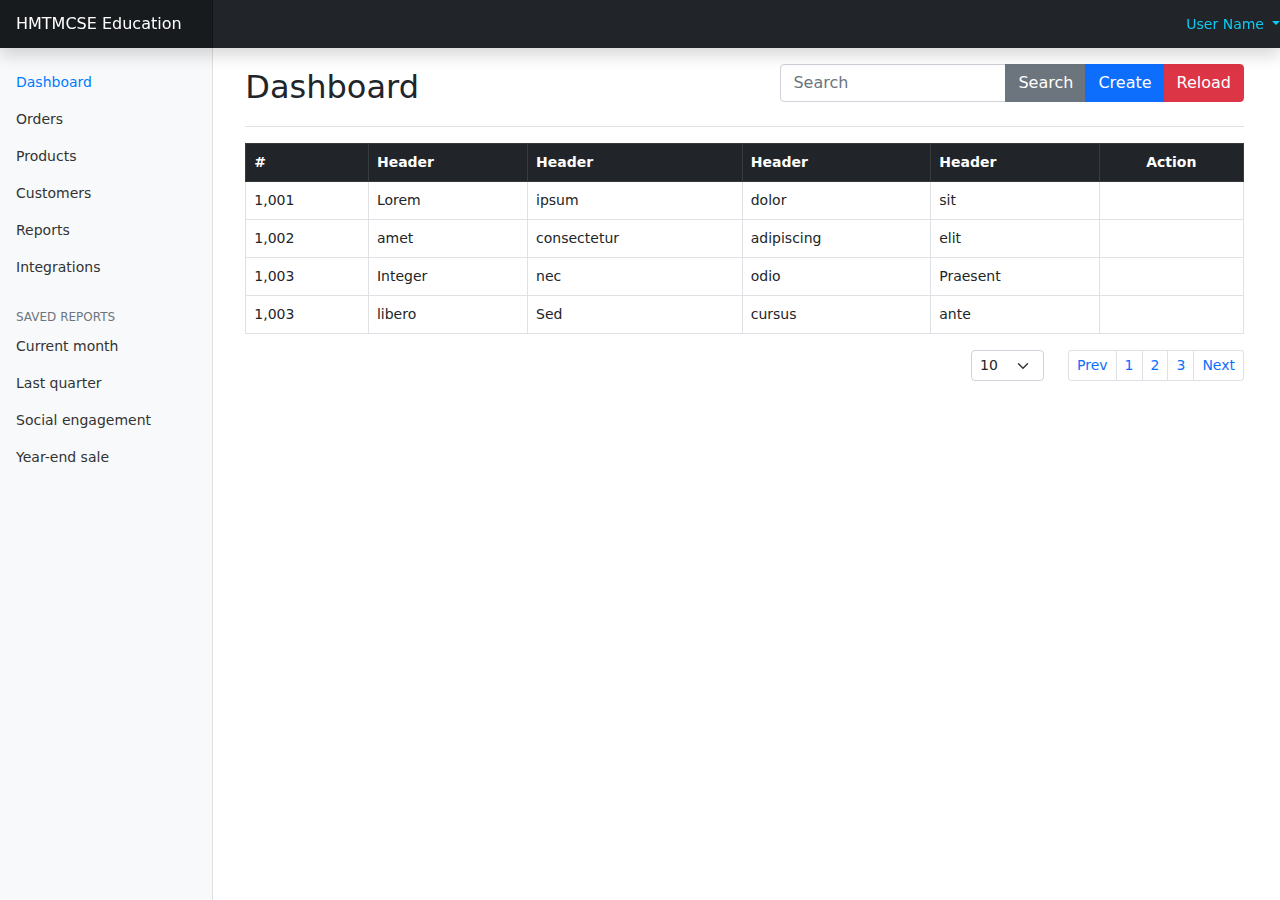
<file: pages/admin/index.html>
<!doctype html>
<html lang="en">
<head>
    <meta charset="utf-8">
    <meta name="viewport" content="width=device-width, initial-scale=1">
    <link href="../../assets/css/bootstrap.min.css" rel="stylesheet">
    <script src="../../assets/js/bootstrap.bundle.min.js"></script>
    <link href="style.css" rel="stylesheet">
    <title>Bismillah</title>
</head>
<body>

<header class="navbar navbar-dark sticky-top bg-dark flex-md-nowrap p-0 shadow">
    <a class="navbar-brand col-md-3 col-lg-2 me-0 px-3" href="#">HMTMCSE Education</a>
    <button class="navbar-toggler position-absolute d-md-none collapsed" type="button" data-bs-toggle="collapse" data-bs-target="#sidebarMenu" aria-controls="sidebarMenu" aria-expanded="false" aria-label="Toggle navigation">
        <span class="navbar-toggler-icon"></span>
    </button>

    <div class="dropdown">
        <span class="dropdown-toggle text-info" id="dropdownMenuButton" data-bs-toggle="dropdown" aria-expanded="false">
            User Name
        </span>
        <ul class="dropdown-menu" aria-labelledby="dropdownMenuButton">
            <li><a class="dropdown-item" href="#">Profile</a></li>
            <li><a class="dropdown-item" href="#">Logout</a></li>
        </ul>
    </div>

</header>

<div class="container-fluid">

    <nav id="sidebarMenu" class="col-md-3 col-lg-2 d-md-block bg-light sidebar collapse">
        <div class="position-sticky pt-3">
            <ul class="nav flex-column">
                <li class="nav-item">
                    <a class="nav-link active" aria-current="page" href="#">
                        <span data-feather="home"></span>
                        Dashboard
                    </a>
                </li>
                <li class="nav-item">
                    <a class="nav-link" href="#">
                        <span data-feather="file"></span>
                        Orders
                    </a>
                </li>
                <li class="nav-item">
                    <a class="nav-link" href="#">
                        <span data-feather="shopping-cart"></span>
                        Products
                    </a>
                </li>
                <li class="nav-item">
                    <a class="nav-link" href="#">
                        <span data-feather="users"></span>
                        Customers
                    </a>
                </li>
                <li class="nav-item">
                    <a class="nav-link" href="#">
                        <span data-feather="bar-chart-2"></span>
                        Reports
                    </a>
                </li>
                <li class="nav-item">
                    <a class="nav-link" href="#">
                        <span data-feather="layers"></span>
                        Integrations
                    </a>
                </li>
            </ul>

            <h6 class="sidebar-heading d-flex justify-content-between align-items-center px-3 mt-4 mb-1 text-muted">
                <span>Saved reports</span>
                <a class="link-secondary" href="#" aria-label="Add a new report">
                    <span data-feather="plus-circle"></span>
                </a>
            </h6>
            <ul class="nav flex-column mb-2">
                <li class="nav-item">
                    <a class="nav-link" href="#">
                        <span data-feather="file-text"></span>
                        Current month
                    </a>
                </li>
                <li class="nav-item">
                    <a class="nav-link" href="#">
                        <span data-feather="file-text"></span>
                        Last quarter
                    </a>
                </li>
                <li class="nav-item">
                    <a class="nav-link" href="#">
                        <span data-feather="file-text"></span>
                        Social engagement
                    </a>
                </li>
                <li class="nav-item">
                    <a class="nav-link" href="#">
                        <span data-feather="file-text"></span>
                        Year-end sale
                    </a>
                </li>
            </ul>
        </div>
    </nav>

    <main class="col-md-9 ms-sm-auto col-lg-10 px-md-4">
        <div class="d-flex justify-content-between flex-wrap flex-md-nowrap align-items-center pt-3 pb-2 mb-3 border-bottom">
            <h1 class="h2">Dashboard</h1>


            <div class="mb-2 mb-md-0">
                <form>
                    <div class="input-group mb-3">
                        <input type="text" class="form-control" placeholder="Search">
                        <button class="btn btn-secondary" type="submit">Search</button>
                        <a href="#" class="btn btn-primary">Create</a>
                        <a href="#" class="btn btn-danger">Reload</a>
                    </div>
                </form>
            </div>
        </div>

        <div class="table-responsive">
            <table class="table table-bordered">
                <thead class="table-dark">
                <tr>
                    <th>#</th>
                    <th><i class="fas fa-sort-up"></i> <a href="#" class="text-white text-decoration-none">Header</a></th>
                    <th><i class="fas fa-sort-down"></i> <a href="#" class="text-white text-decoration-none">Header</a></th>
                    <th>Header</th>
                    <th>Header</th>
                    <th class="text-center">Action</th>
                </tr>
                </thead>
                <tbody>
                <tr>
                    <td>1,001</td>
                    <td>Lorem</td>
                    <td>ipsum</td>
                    <td>dolor</td>
                    <td>sit</td>
                    <td class="text-center">
                        <div class="dropdown">
                            <a class="btn-sm" data-bs-toggle="dropdown" >
                                <span class="fas fa-ellipsis-v"></span>
                            </a>
                            <ul class="dropdown-menu">
                                <li><span class="dropdown-item text-center">View</span></li>
                                <li><span class="dropdown-item text-center">Edit</span></li>
                                <li><span class="dropdown-item text-center">Delete</span></li>
                            </ul>
                        </div>
                    </td>
                </tr>
                <tr>
                    <td>1,002</td>
                    <td>amet</td>
                    <td>consectetur</td>
                    <td>adipiscing</td>
                    <td>elit</td>
                    <td class="text-center">
                        <div class="dropdown">
                            <a class="btn-sm" data-bs-toggle="dropdown" >
                                <span class="fas fa-ellipsis-v"></span>
                            </a>
                            <ul class="dropdown-menu">
                                <li><span class="dropdown-item text-center">View</span></li>
                                <li><span class="dropdown-item text-center">Edit</span></li>
                                <li><span class="dropdown-item text-center">Delete</span></li>
                            </ul>
                        </div>
                    </td>
                </tr>
                <tr>
                    <td>1,003</td>
                    <td>Integer</td>
                    <td>nec</td>
                    <td>odio</td>
                    <td>Praesent</td>
                    <td class="text-center">
                        <div class="dropdown">
                            <a class="btn-sm" data-bs-toggle="dropdown" >
                                <span class="fas fa-ellipsis-v"></span>
                            </a>
                            <ul class="dropdown-menu">
                                <li><span class="dropdown-item text-center">View</span></li>
                                <li><span class="dropdown-item text-center">Edit</span></li>
                                <li><span class="dropdown-item text-center">Delete</span></li>
                            </ul>
                        </div>
                    </td>
                </tr>
                <tr>
                    <td>1,003</td>
                    <td>libero</td>
                    <td>Sed</td>
                    <td>cursus</td>
                    <td>ante</td>
                    <td class="text-center">
                        <div class="dropdown">
                            <a class="btn-sm" data-bs-toggle="dropdown" >
                                <span class="fas fa-ellipsis-v"></span>
                            </a>
                            <ul class="dropdown-menu">
                                <li><span class="dropdown-item text-center">View</span></li>
                                <li><span class="dropdown-item text-center">Edit</span></li>
                                <li><span class="dropdown-item text-center">Delete</span></li>
                            </ul>
                        </div>
                    </td>
                </tr>
                </tbody>
            </table>
        </div>

        <div class="justify-content-end">
            <div class="row justify-content-end">
                <div class="col-auto">
                    <select class="form-select form-select-sm">
                        <option selected value="10">10</option>
                        <option value="20">20</option>
                        <option value="50">50</option>
                        <option value="100">100</option>
                    </select>
                </div>
                <div class="col-auto">
                    <nav>
                        <ul class="pagination pagination-sm">
                            <li class="page-item"><a class="page-link" href="#">Prev</a></li>
                            <li class="page-item"><a class="page-link" href="#">1</a></li>
                            <li class="page-item"><a class="page-link" href="#">2</a></li>
                            <li class="page-item"><a class="page-link" href="#">3</a></li>
                            <li class="page-item"><a class="page-link" href="#">Next</a></li>
                        </ul>
                    </nav>
                </div>
            </div>
        </div>
    </main>

</div>


</body>
</html>
</file>
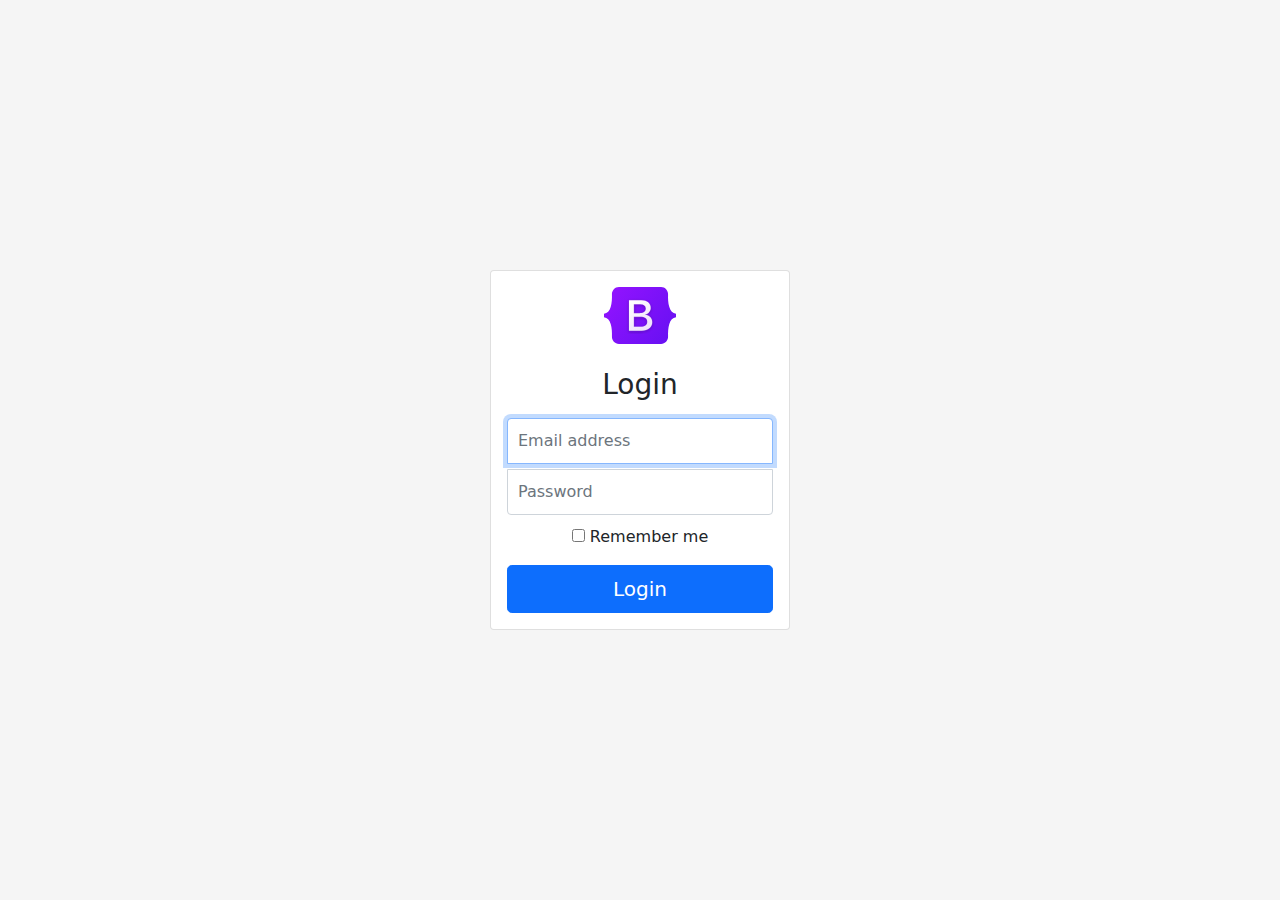
<file: pages/login/index.html>
<!doctype html>
<html lang="en">
<head>
    <meta charset="utf-8">
    <meta name="viewport" content="width=device-width, initial-scale=1">
    <link href="../../assets/css/bootstrap.min.css" rel="stylesheet">
    <script src="../../assets/js/bootstrap.bundle.min.js"></script>
    <link href="login.css" rel="stylesheet">
    <title>Login</title>
</head>
<body class="text-center">

<main class="login-form">


    <div class="card">
        <div class="card-body">
            <form>
                <img class="mb-4" src="bootstrap-logo.svg" alt="" width="72" height="57">
                <h1 class="h3 mb-3 fw-normal">Login</h1>
                <input type="email" class="form-control email" placeholder="Email address" required autofocus>
                <input type="password" class="form-control password" placeholder="Password" required>
                <div class="checkbox mb-3">
                    <label>
                        <input type="checkbox" value="remember-me"> Remember me
                    </label>
                </div>
                <button class="w-100 btn btn-lg btn-primary" type="submit">Login</button>
            </form>
        </div>
    </div>

</main>

</body>
</html>
</file>
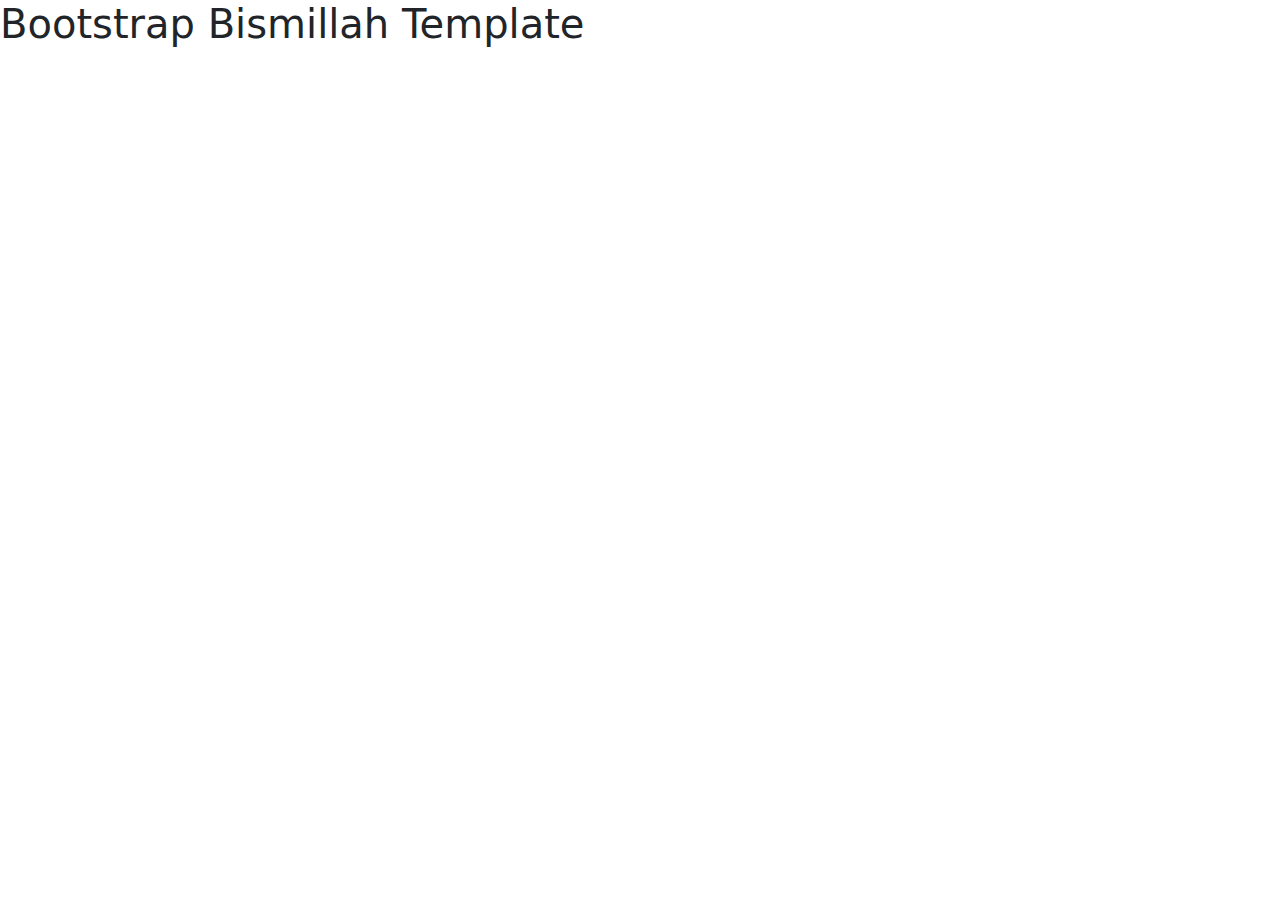
<file: indes.html>
<!DOCTYPE html>
<html lang="en">
<head>

    <meta charset="utf-8">
    <meta name="viewport" content="width=device-width, initial-scale=1">

    <link href="assets/css/bootstrap.min.css" rel="stylesheet">
    <script src="assets/js/bootstrap.bundle.min.js"></script>

    <title>Bootstrap Tutorial</title>
</head>
<body>
<h1>Bootstrap Bismillah Template</h1>

</body>
</html>
</file>
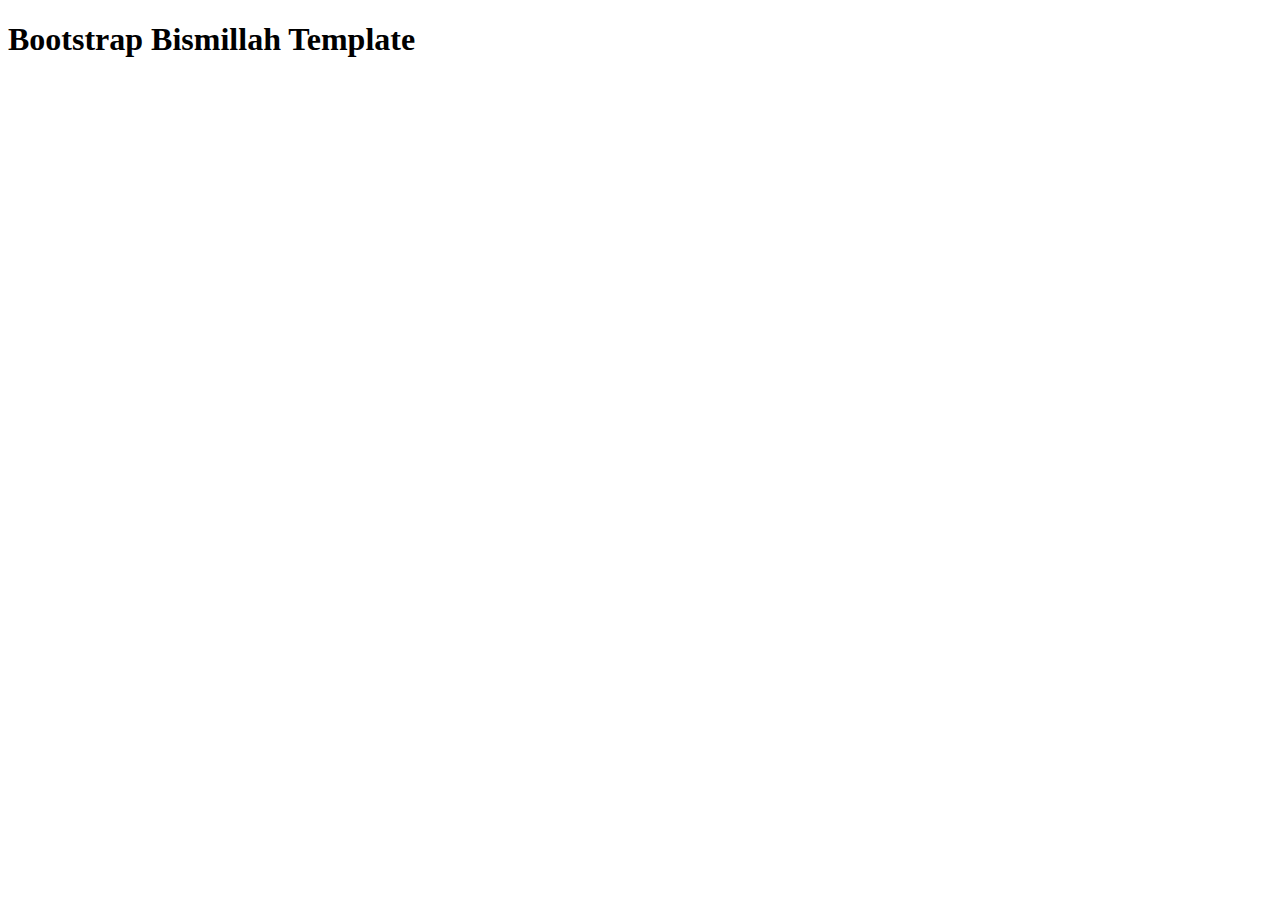
<file: index-cdn.html>
<!DOCTYPE html>
<html lang="en">
<head>
    <meta charset="utf-8">
    <meta name="viewport" content="width=device-width, initial-scale=1">
    <link href="https://cdn.jsdelivr.net/npm/bootstrap@5.1.1/dist/css/bootstrap.min.css" rel="stylesheet" integrity="sha384-F3w7mX95PdgyTmZZMECAngseQB83DfGTowi0iMjiWaeVhAn4FJkqJByhZMI3AhiU" crossorigin="anonymous">

    <title>Bootstrap Tutorial</title>
</head>
<body>
<h1>Bootstrap Bismillah Template</h1>
<script src="https://cdn.jsdelivr.net/npm/bootstrap@5.1.1/dist/js/bootstrap.bundle.min.js" integrity="sha384-/bQdsTh/da6pkI1MST/rWKFNjaCP5gBSY4sEBT38Q/9RBh9AH40zEOg7Hlq2THRZ" crossorigin="anonymous"></script>

</body>
</html>
</file>
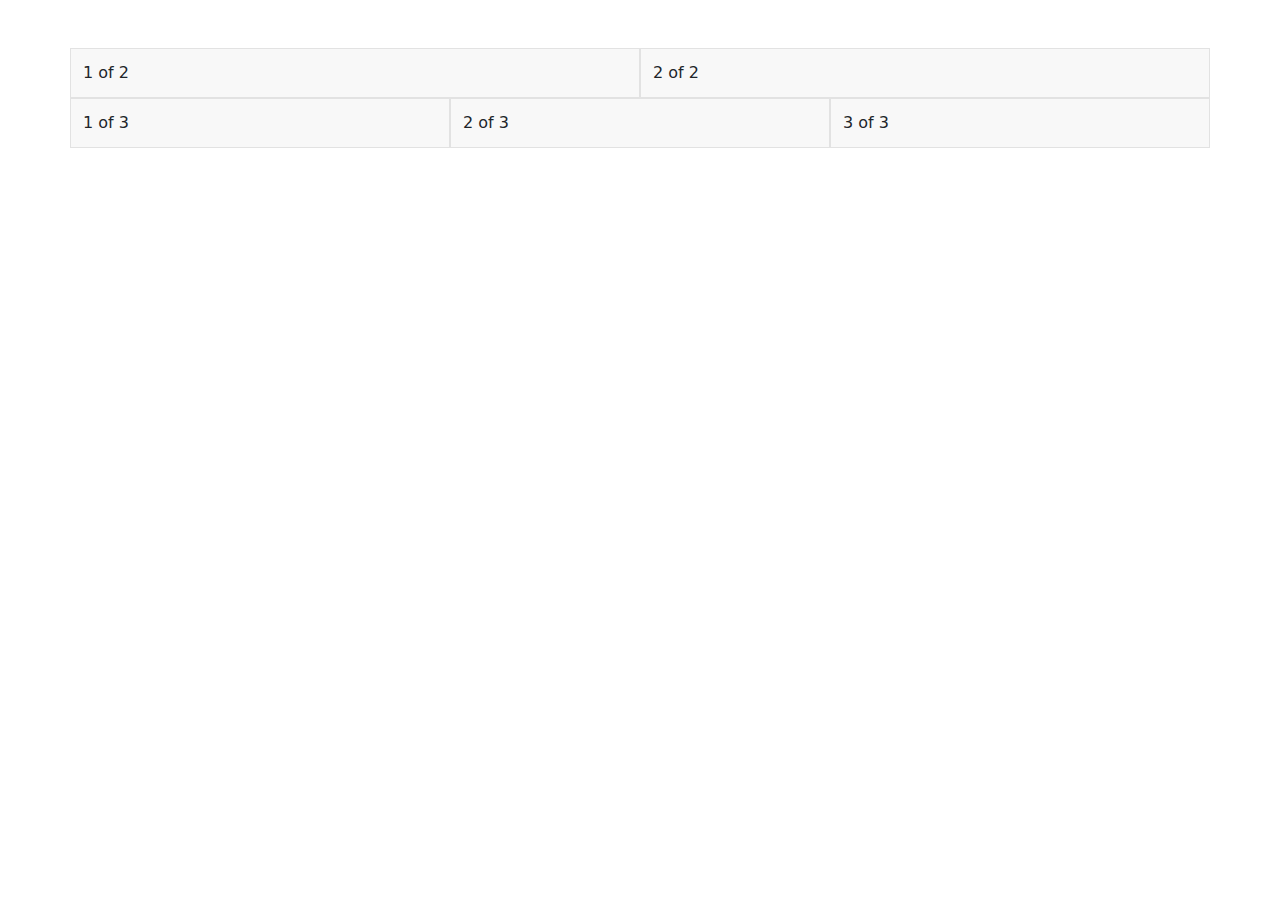
<file: pages/grid-system.html>
<!DOCTYPE html>
<html lang="en">
<head>

    <meta charset="utf-8">
    <meta name="viewport" content="width=device-width, initial-scale=1">

    <link href="../assets/css/bootstrap.min.css" rel="stylesheet">
    <script src="../assets/js/bootstrap.bundle.min.js"></script>

    <title>Bootstrap Tutorial</title>

    <style>
        .row>.col, .row>[class^="col-"] {
             padding-top: .75rem;
             padding-bottom: .75rem;
             background-color: rgba(39,41,43,0.03);
             border: 1px solid rgba(39,41,43,0.1);
        }
    </style>
</head>
<body>
<div class="container mt-5">


    <div class="row">
        <div class="col-6"> 1 of 2 </div>
        <div class="col-6"> 2 of 2 </div>
    </div>

    <div class="row">
        <div class="col-4"> 1 of 3 </div>
        <div class="col-4"> 2 of 3 </div>
        <div class="col-4"> 3 of 3 </div>
    </div>


</div>

</body>
</html>
</file>
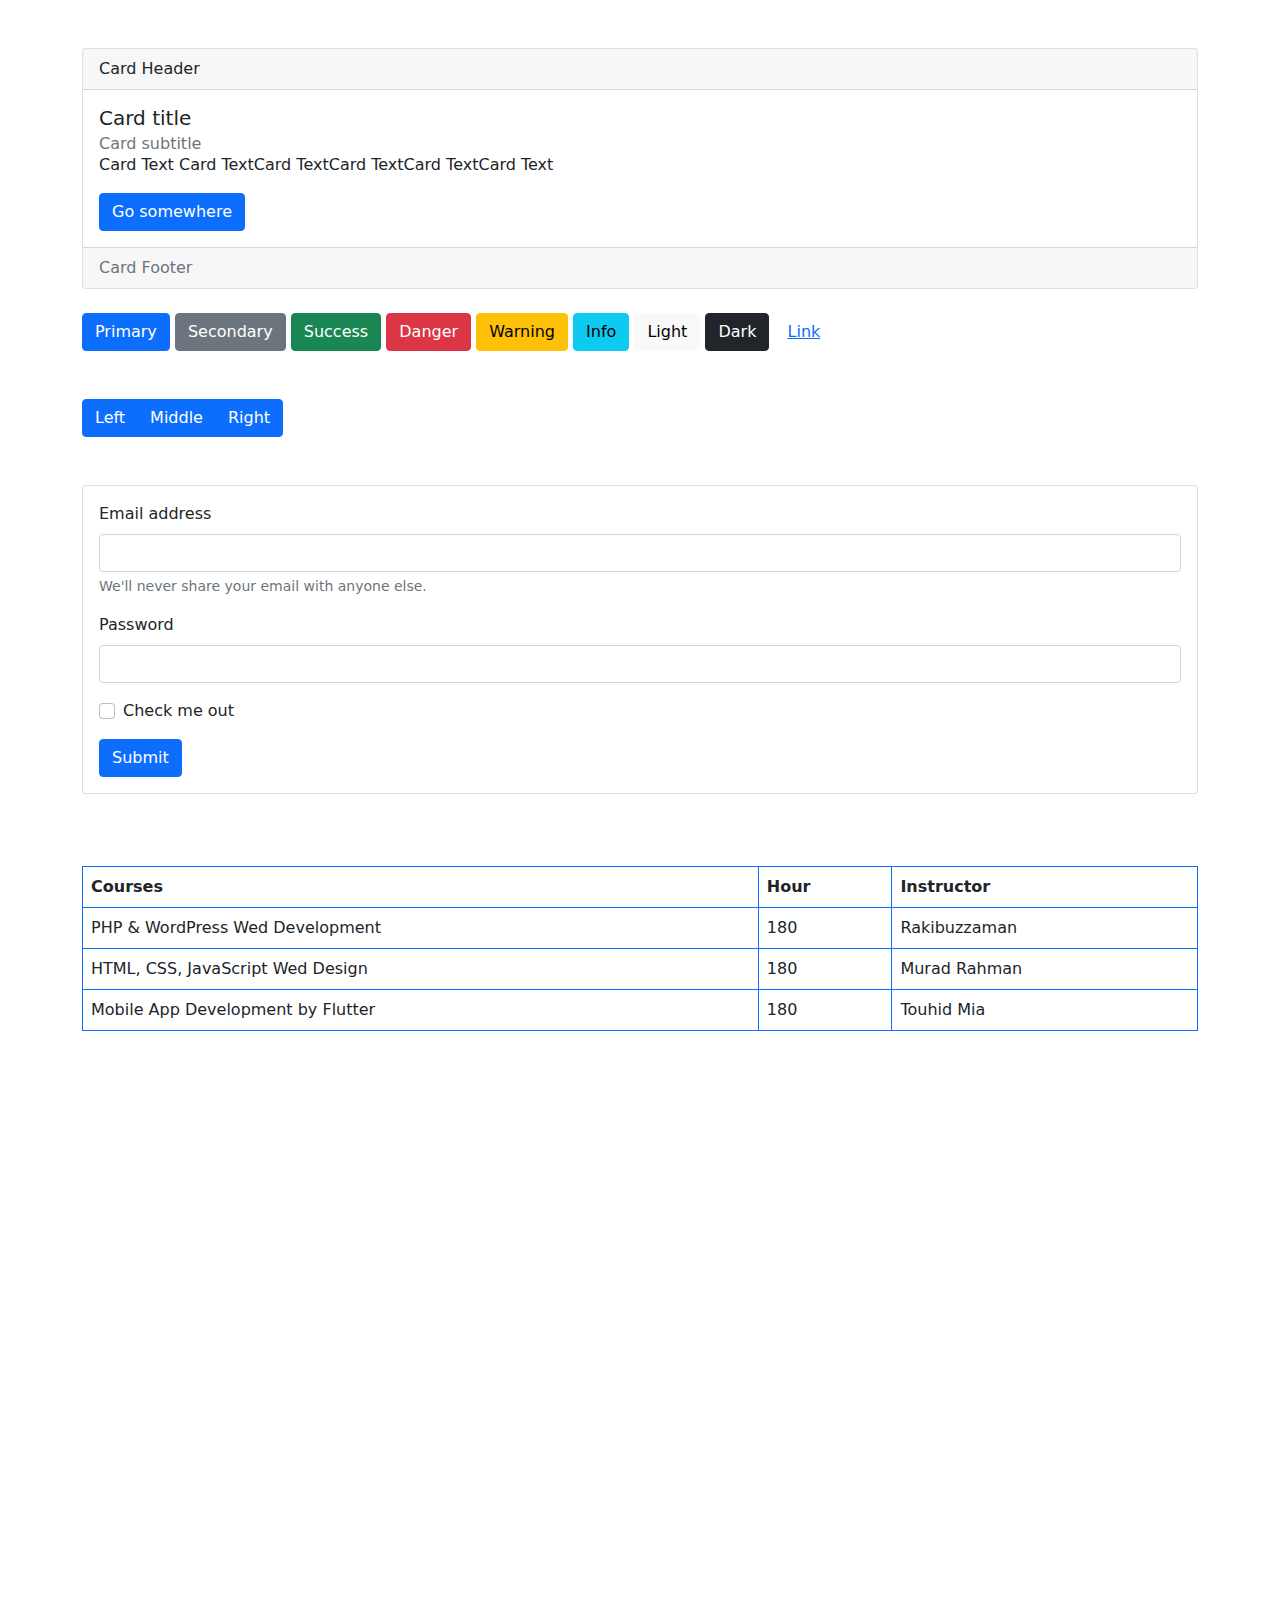
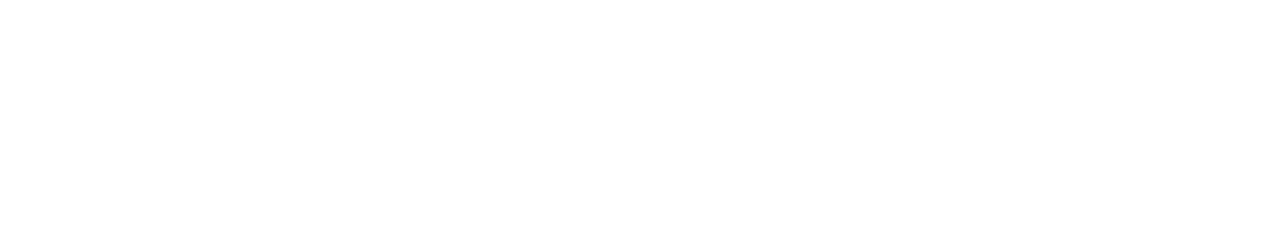
<file: pages/useful-component.html>
<!DOCTYPE html>
<html lang="en">
<head>

    <meta charset="utf-8">
    <meta name="viewport" content="width=device-width, initial-scale=1">

    <link href="../assets/css/bootstrap.min.css" rel="stylesheet">
    <script src="../assets/js/bootstrap.bundle.min.js"></script>

    <title>Bootstrap Tutorial</title>
</head>
<body>
<div class="container mt-5">


    <div class="card">
        <div class="card-header">
            Card Header
        </div>
        <div class="card-body">
            <h5 class="card-title">Card title</h5>
            <h6 class="card-subtitle text-muted">Card subtitle</h6>
            <p class="card-text">
                Card Text Card TextCard TextCard TextCard TextCard Text
            </p>
            <a href="#" class="btn btn-primary">Go somewhere</a>
        </div>
        <div class="card-footer text-muted">
            Card Footer
        </div>
    </div>

    <br class="mt-5">
    <button type="button" class="btn btn-primary">Primary</button>
    <button type="button" class="btn btn-secondary">Secondary</button>
    <button type="button" class="btn btn-success">Success</button>
    <button type="button" class="btn btn-danger">Danger</button>
    <button type="button" class="btn btn-warning">Warning</button>
    <button type="button" class="btn btn-info">Info</button>
    <button type="button" class="btn btn-light">Light</button>
    <button type="button" class="btn btn-dark">Dark</button>
    <button type="button" class="btn btn-link">Link</button>

    <br><br><br>

    <div class="btn-group" role="group" aria-label="Basic example">
        <button type="button" class="btn btn-primary">Left</button>
        <button type="button" class="btn btn-primary">Middle</button>
        <button type="button" class="btn btn-primary">Right</button>
    </div>

    <br><br><br>

    <div class="card">
        <div class="card-body">
            <form>
                <div class="mb-3">
                    <label for="exampleInputEmail1" class="form-label">Email address</label>
                    <input type="email" class="form-control" id="exampleInputEmail1" aria-describedby="emailHelp">
                    <div id="emailHelp" class="form-text">We'll never share your email with anyone else.</div>
                </div>
                <div class="mb-3">
                    <label for="exampleInputPassword1" class="form-label">Password</label>
                    <input type="password" class="form-control" id="exampleInputPassword1">
                </div>
                <div class="mb-3 form-check">
                    <input type="checkbox" class="form-check-input" id="exampleCheck1">
                    <label class="form-check-label" for="exampleCheck1">Check me out</label>
                </div>
                <button type="submit" class="btn btn-primary">Submit</button>
            </form>
        </div>
    </div>

    <br><br><br>

    <table class="table table-bordered border-primary">
        <thead>
        <tr>
            <th>Courses</th>
            <th>Hour</th>
            <th>Instructor</th>
        </tr>
        </thead>
        <tbody>
        <tr>
            <td>PHP & WordPress Wed Development</td>
            <td>180</td>
            <td>Rakibuzzaman</td>
        </tr>

        <tr>
            <td>HTML, CSS, JavaScript Wed Design</td>
            <td>180</td>
            <td>Murad Rahman</td>
        </tr>

        <tr>
            <td>Mobile App Development by Flutter</td>
            <td>180</td>
            <td>Touhid Mia</td>
        </tr>
        </tbody>
    </table>

    <br><br><br>

    <br><br><br>


    <br><br><br>

    <br><br><br>

    <br><br><br>


    <br><br><br>


    <br><br><br>

    <br><br><br>

    <br><br><br>

    <br><br><br>

    <br><br><br>


</div>

</body>
</html>
</file>
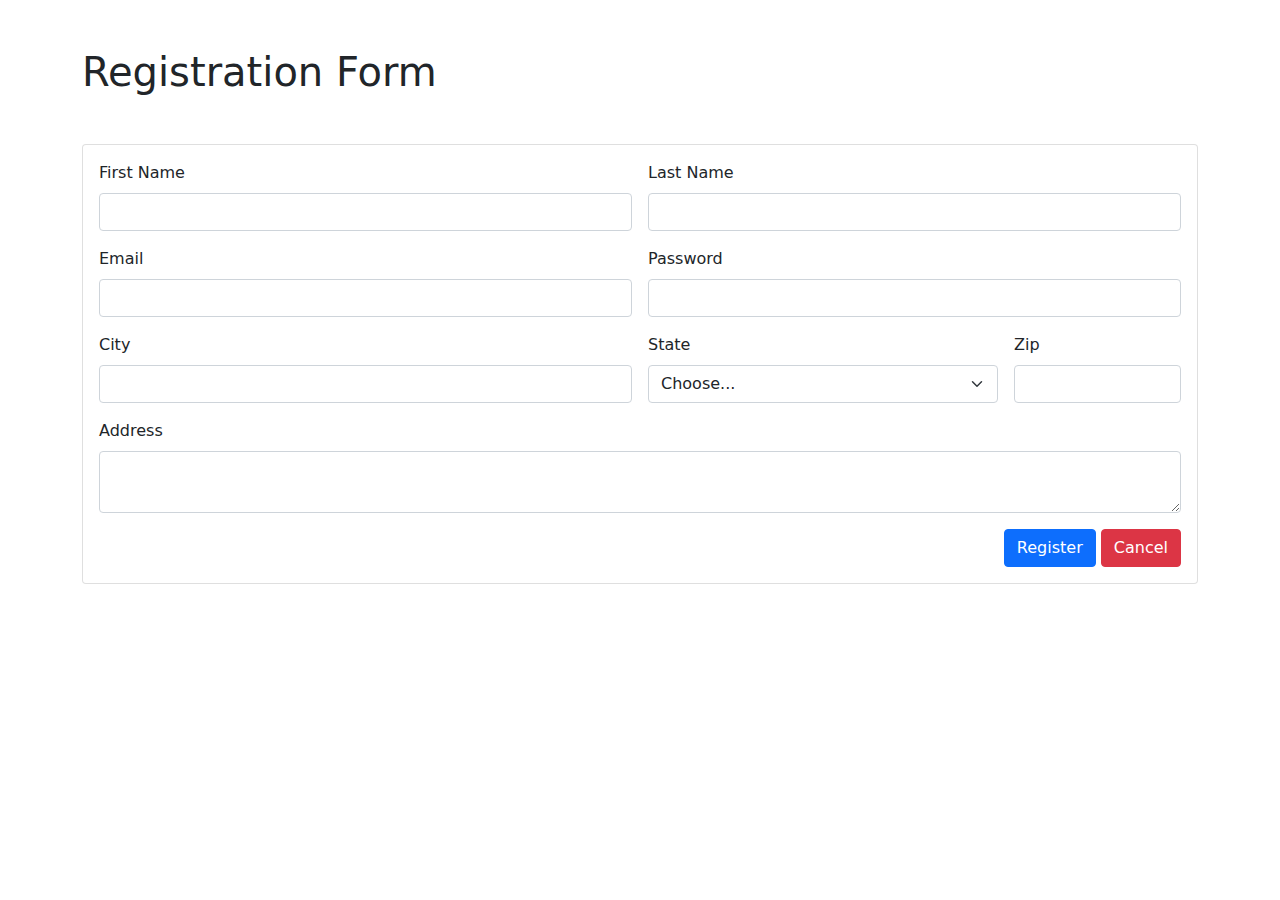
<file: pages/registration/form.html>
<!doctype html>
<html lang="en">
<head>
    <meta charset="utf-8">
    <meta name="viewport" content="width=device-width, initial-scale=1">
    <link href="../../assets/css/bootstrap.min.css" rel="stylesheet">
    <script src="../../assets/js/bootstrap.bundle.min.js"></script>
    <title>Registration Form</title>
</head>
<body>

<div class="container mt-5">

    <h1 class="mb-5">Registration Form</h1>
    <div class="card">
        <div class="card-body">
            <form class="row g-3">

                <div class="col-6">
                    <label class="form-label">First Name</label>
                    <input type="text" class="form-control">
                </div>

                <div class="col-6">
                    <label class="form-label">Last Name</label>
                    <input type="text" class="form-control">
                </div>

                <div class="col-6">
                    <label class="form-label">Email</label>
                    <input type="email" class="form-control">
                </div>

                <div class="col-6">
                    <label class="form-label">Password</label>
                    <input type="password" class="form-control">
                </div>


                <div class="col-md-6">
                    <label for="inputCity" class="form-label">City</label>
                    <input type="text" class="form-control" id="inputCity">
                </div>


                <div class="col-md-4">
                    <label for="inputState" class="form-label">State</label>
                    <select id="inputState" class="form-select">
                        <option selected>Choose...</option>
                        <option>...</option>
                    </select>
                </div>


                <div class="col-md-2">
                    <label for="inputZip" class="form-label">Zip</label>
                    <input type="text" class="form-control" id="inputZip">
                </div>


                <div class="col-12 has-validation">
                    <label class="form-label">Address</label>
                    <textarea class="form-control"></textarea>
                </div>


                <div class="col-12 float-end">
                    <span class="float-end">
                        <button type="submit" class="btn btn-primary">Register</button>
                        <a href="#" class="btn btn-danger">Cancel</a>
                    </span>
                </div>

            </form>
        </div>
    </div>

</div>


</body>
</html>
</file>
<file: pages/admin/style.css>
body {
    font-size: .875rem;
}

.feather {
    width: 16px;
    height: 16px;
    vertical-align: text-bottom;
}

/*
 * Navbar
 */

.navbar-brand {
    padding-top: .75rem;
    padding-bottom: .75rem;
    font-size: 1rem;
    background-color: rgba(0, 0, 0, .25);
    box-shadow: inset -1px 0 0 rgba(0, 0, 0, .25);
}

.navbar .navbar-toggler {
    top: .25rem;
    right: 1rem;
}


/*
 * Sidebar
 */

.sidebar {
    position: fixed;
    top: 0;
    /* rtl:raw:
    right: 0;
    */
    bottom: 0;
    /* rtl:remove */
    left: 0;
    z-index: 100; /* Behind the navbar */
    padding: 48px 0 0; /* Height of navbar */
    box-shadow: inset -1px 0 0 rgba(0, 0, 0, .1);
}

@media (max-width: 767.98px) {
    .sidebar {
        top: 5rem;
    }
}

.sidebar-sticky {
    position: relative;
    top: 0;
    height: calc(100vh - 48px);
    padding-top: .5rem;
    overflow-x: hidden;
    overflow-y: auto; /* Scrollable contents if viewport is shorter than content. */
}

.sidebar .nav-link {
    font-weight: 500;
    color: #333;
}

.sidebar .nav-link .feather {
    margin-right: 4px;
    color: #727272;
}

.sidebar .nav-link.active {
    color: #007bff;
}

.sidebar .nav-link:hover .feather,
.sidebar .nav-link.active .feather {
    color: inherit;
}

.sidebar-heading {
    font-size: .75rem;
    text-transform: uppercase;
}
</file>
<file: pages/login/login.css>
html,
body {
    height: 100%;
}

body {
    display: flex;
    align-items: center;
    padding-top: 40px;
    padding-bottom: 40px;
    background-color: #f5f5f5;
}

.login-form {
    width: 100%;
    max-width: 330px;
    padding: 15px;
    margin: auto;
}

.login-form .checkbox {
    font-weight: 400;
}

.login-form .form-control {
    position: relative;
    box-sizing: border-box;
    height: auto;
    padding: 10px;
    font-size: 16px;
}

.login-form .form-control:focus {
    z-index: 2;
}

.login-form .email {
    margin-bottom: 5px;
    border-bottom-right-radius: 0;
    border-bottom-left-radius: 0;
}

.login-form .password {
    margin-bottom: 10px;
    border-top-left-radius: 0;
    border-top-right-radius: 0;
}
</file>
